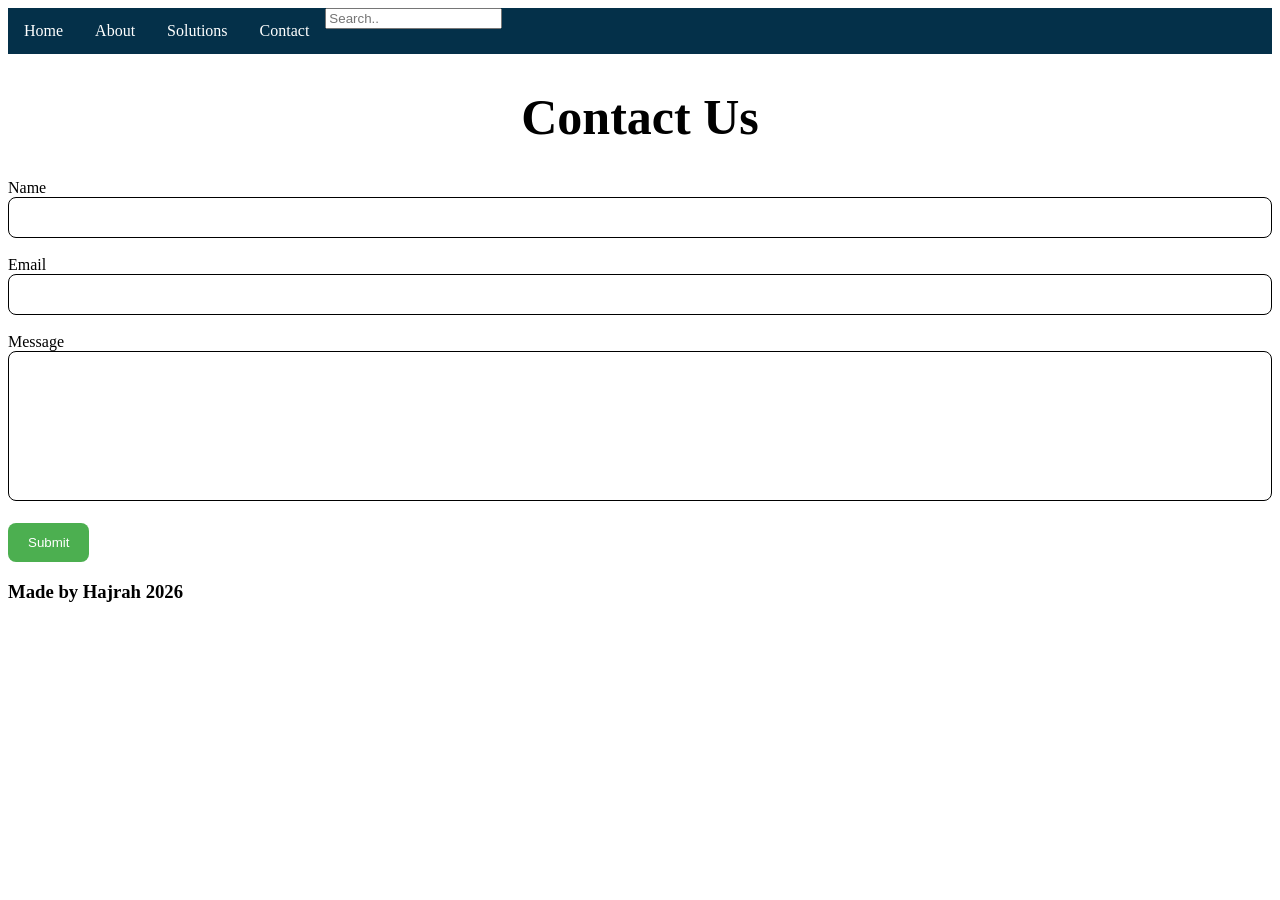
<file: Contact.html>
<!DOCTYPE html>
<html lang="en">
<head>
      <link href="style4.css" rel="stylesheet">
    <meta charset="UTF-8">
    <title>Contacts</title>
</head>
<body>


<ul>
  <li><a href="Home.html">Home</a></li>
  <li><a href="about.html ">About</a></li>
  <li><a href="Solutions.html">Solutions</a></li>
  <li><a href="contact.html">Contact</a></li>

  <div class="topnav">
  <input type="text" placeholder="Search..">
</div>

</ul>

<h1>Contact Us</h1>



<div class="contact-form">

<label for="name">Name</label><br>
<input type="text" id="name" name="name"><br><br>

<label for="email">Email</label><br>
<input type="email" id="email" name="email"><br><br>

<label for="message">Message</label><br>
<textarea id="message" name="message"></textarea><br><br>

<button type="submit">Submit</button>

</div>

<footer>
  <h3> Made by Hajrah 2026 </h3>
  <form action="#">
    <input type="email" placeholder="Enter y
  </form>



</footer>

 </body>
</html>
</file>
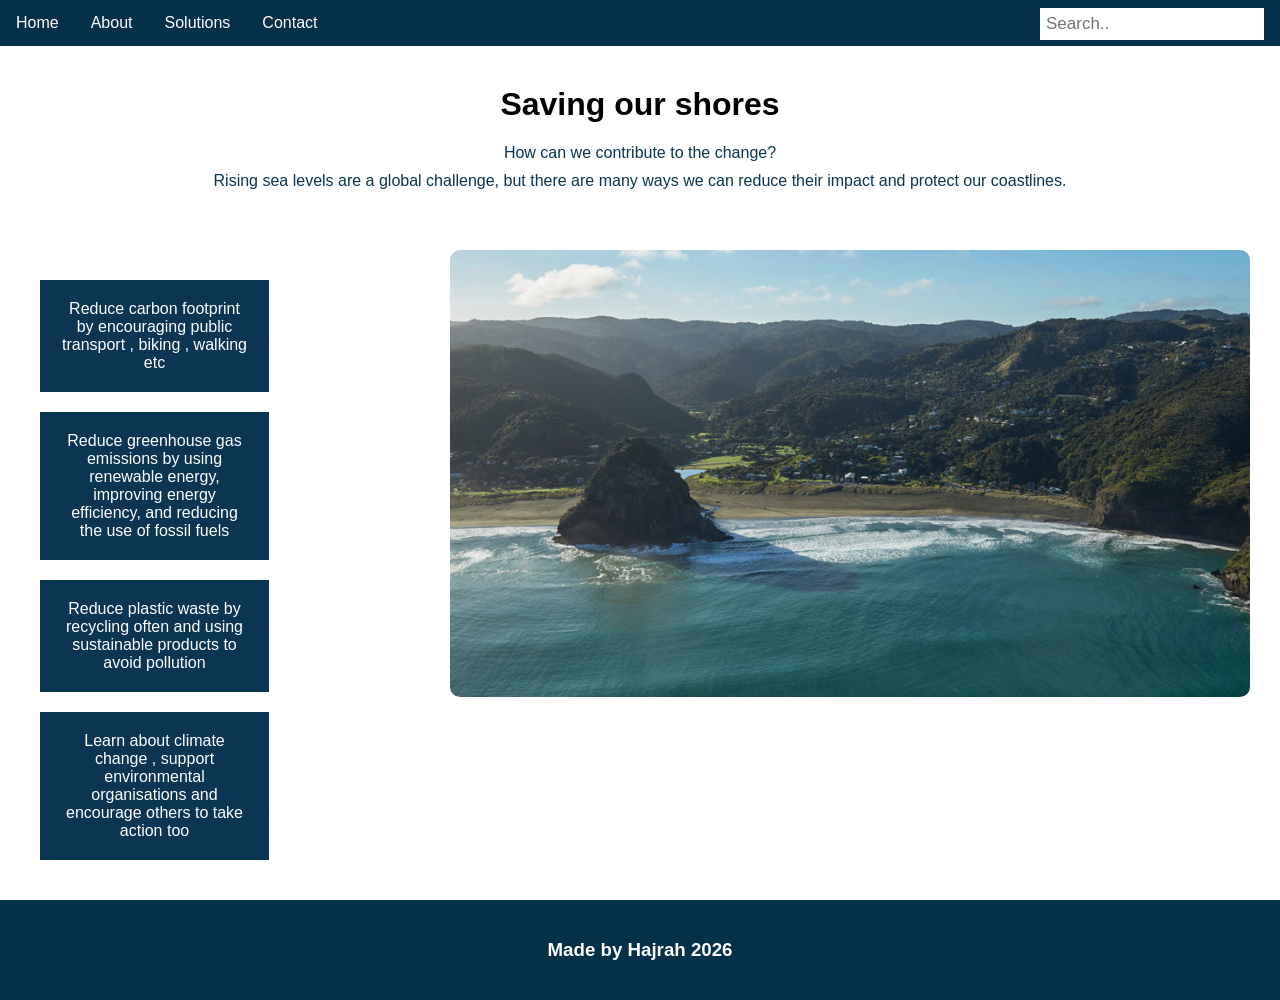
<file: index.html pg 3.html>
<!DOCTYPE html>
<html lang="en">
<head>
      <link href="style3.css" rel="stylesheet">
    <meta charset="UTF-8">
    <title>Solutions</title>
</head>
<body>

<ul>
  <li><a href="#home">Home</a></li>
  <li><a href="#about">About</a></li>
  <li><a href="#solutions">Solutions</a></li>
  <li><a href="#contact">Contact</a></li>

  <div class="topnav">
  <input type="text" placeholder="Search..">
</div>

</ul>

<main>
<h1>Saving our shores</h1>
</main>

<p class="subtitle">How can we contribute to the change?</p>

<p class="subtitle">
Rising sea levels are a global challenge, but there are many ways we can reduce their impact and protect our coastlines.
</p>


<div class="content">

</div>
<div class="content">

<div class="cards">

<div class="card">Reduce carbon footprint by encouraging public transport , biking , walking etc
</div>
<div class="card">Reduce greenhouse gas emissions by using renewable energy, improving energy efficiency, and reducing the use of fossil fuels
</div>
<div class="card">Reduce plastic waste by recycling often and using sustainable products to avoid pollution
</div>
<div class="card">Learn about climate change , support environmental organisations and encourage others to take action too
</div>

</div>

<div class="image">
<img src="beach.jpg" alt="Sea level image">
</div>

</div>


<footer>
  <h3> Made by Hajrah 2026 </h3>
  <form action="#">
    <input type="email" placeholder="Enter y
  </form>



</footer>



</body>
</html>
</file>
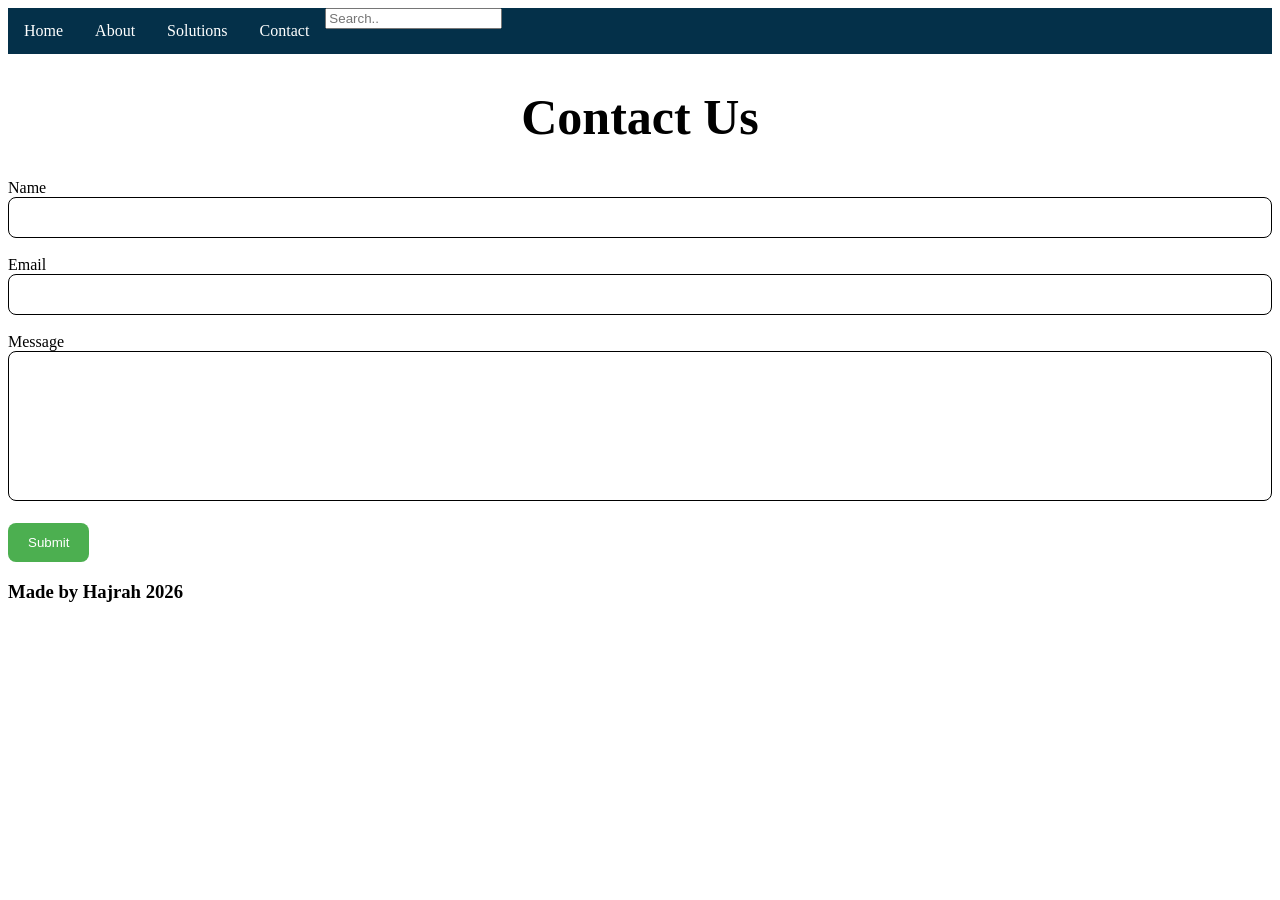
<file: index.html pg 4.html>
<!DOCTYPE html>
<html lang="en">
<head>
      <link href="style4.css" rel="stylesheet">
    <meta charset="UTF-8">
    <title>Solutions</title>
</head>
<body>



<ul>
  <li><a href="#home">Home</a></li>
  <li><a href="#about">About</a></li>
  <li><a href="#solutions">Solutions</a></li>
  <li><a href="#contact">Contact</a></li>

  <div class="topnav">
  <input type="text" placeholder="Search..">
</div>

</ul>

<h1>Contact Us</h1>



<div class="contact-form">

<label for="name">Name</label><br>
<input type="text" id="name" name="name"><br><br>

<label for="email">Email</label><br>
<input type="email" id="email" name="email"><br><br>

<label for="message">Message</label><br>
<textarea id="message" name="message"></textarea><br><br>

<button type="submit">Submit</button>

</div>

<footer>
  <h3> Made by Hajrah 2026 </h3>
  <form action="#">
    <input type="email" placeholder="Enter y
  </form>



</footer>

 </body>
</html>
</file>
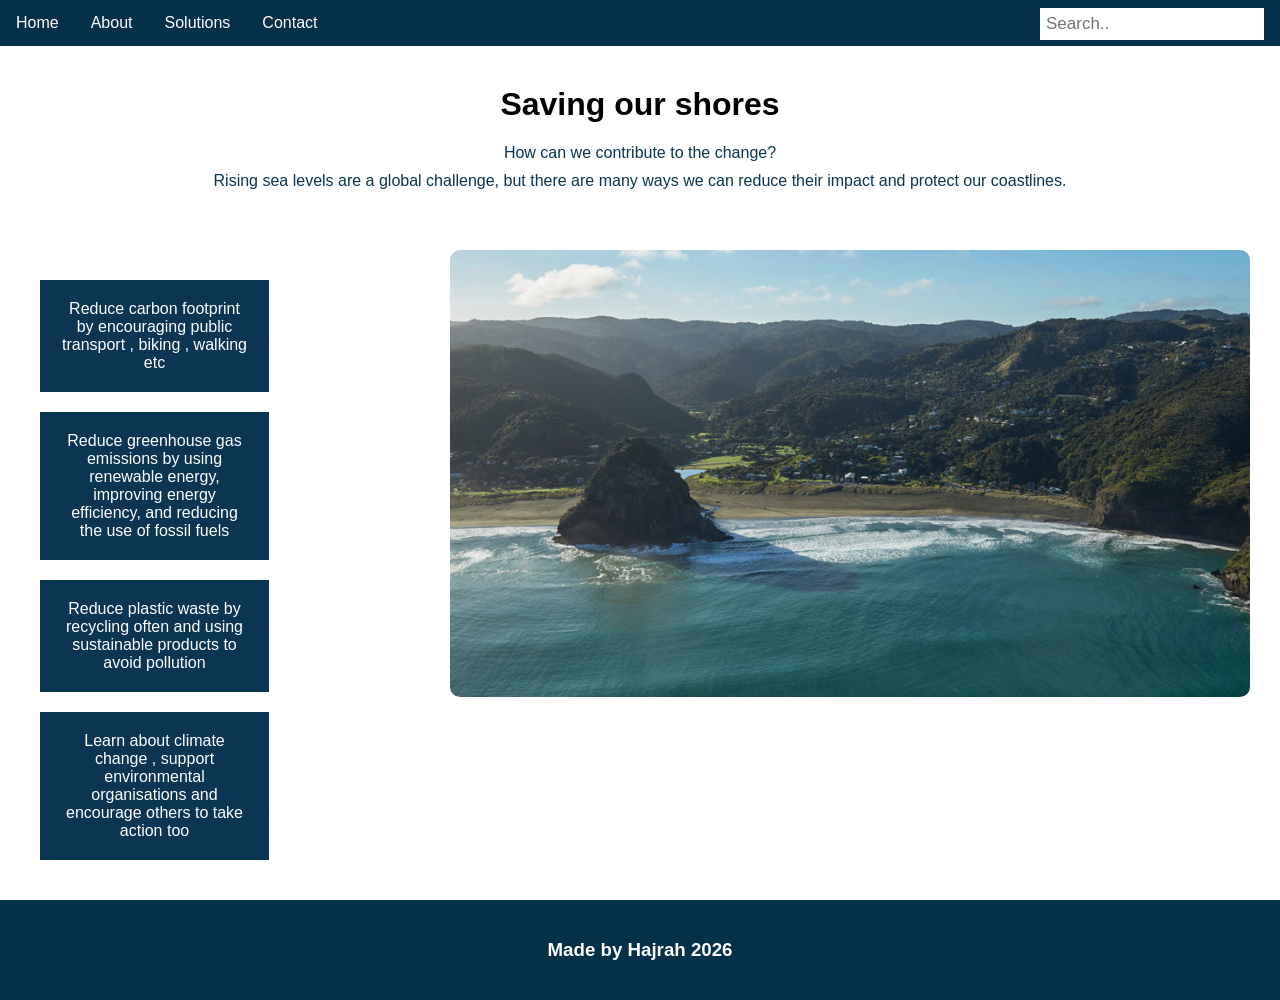
<file: Solutions.html>
<!DOCTYPE html>
<html lang="en">
<head>
      <link href="style3.css" rel="stylesheet">
    <meta charset="UTF-8">
    <title>Solutions</title>
</head>
<body>

<ul>
  <li><a href="Home.html">Home</a></li>
  <li><a href="about.html ">About</a></li>
  <li><a href="Solutions.html">Solutions</a></li>
  <li><a href="contact.html">Contact</a></li>

  <div class="topnav">
  <input type="text" placeholder="Search..">
</div>

</ul>

<main>
<h1>Saving our shores</h1>
</main>

<p class="subtitle">How can we contribute to the change?</p>

<p class="subtitle">
Rising sea levels are a global challenge, but there are many ways we can reduce their impact and protect our coastlines.
</p>


<div class="content">

</div>
<div class="content">

<div class="cards">

<div class="card">Reduce carbon footprint by encouraging public transport , biking , walking etc
</div>
<div class="card">Reduce greenhouse gas emissions by using renewable energy, improving energy efficiency, and reducing the use of fossil fuels
</div>
<div class="card">Reduce plastic waste by recycling often and using sustainable products to avoid pollution
</div>
<div class="card">Learn about climate change , support environmental organisations and encourage others to take action too
</div>

</div>

<div class="image">
<img src="beach.jpg" alt="Sea level image">
</div>

</div>


<footer>
  <h3> Made by Hajrah 2026 </h3>
  <form action="#">
    <input type="email" placeholder="Enter y
  </form>



</footer>



</body>
</html>
</file>
<file: style4.css>
ul {
  list-style-type: none;
  margin: 0;
  padding: 0;
  overflow: hidden;
  background-color: #043049;
}

ul li {
  float: left;
}

ul li a {
  display: block;
  color: white;
  text-align: center;
  padding: 14px 16px;
  text-decoration: none;
}

ul li a:hover {
  background-color: #111111;
}


h1 {
text-align: center;
font-size: 50px;
}

.contact-container {
display: flex;
justify-content: space-around;
align-items: center;
margin-top: 40px;
}

.contact-form input {
width: 100%;
padding: 12px;
border-radius: 8px;
border: 1px solid black;
box-sizing: border-box;
}

.contact-form textarea {
width: 100%;
height: 150px;
padding: 12px;
border-radius: 8px;
border: 1px solid black;
box-sizing: border-box;
resize: none;
}

.contact-form button {
background-color: #4CAF50;
color: white;
padding: 12px 20px;
border: none;
border-radius: 8px;
cursor: pointer;
}
</file>
<file: style3.css>
main {
text-align: center;
margin-top: 40px;
}
body {
  margin: 0;
  padding: 0;
}

h2, p {
  margin: 10px;
}

ul {
  list-style-type: none;
  margin: 0;
  padding: 0;
  overflow: hidden;
  background-color: #043049;
}

ul li {
  float: left;
}

ul li a {
  display: block;
  color: white;
  text-align: center;
  padding: 14px 16px;
  text-decoration: none;
}

ul li a:hover {
  background-color: #111111;
}



/* Responsive layout - makes the two columns/boxes stack on top of each other instead of next to each other, on small screens */
@media (max-width: 600px) {
  nav, article {
    width: 100%;
    height: auto;
  }
}

footer {
  background-color: #043049;
  padding: 10px;
  text-align: center;
  color: white;
}

footer {
  background-colour: #043049;
  color: white;
  text-align: center;
  padding: 20px;
  }

  footer input {
    padding 8px;
    width; 200px;
   }

   footer button {
     padding; 8px 15px;
     background-color: #4CAF50;
     color; white;
     border; none;
    }

    footer button:hover {
      background-color: #45a049;
     }

     <!DOCTYPE html>
<html>
<head>
<meta name="viewport" content="width=device-width, initial-scale=1">
<style>
* {box-sizing: border-box;}

body {
  margin: 0;
  font-family: Arial, Helvetica, sans-serif;
}


}

.topnav a {
  float: left;
  display: block;
  color: black;
  text-align: center;
  padding: 14px 16px;
  text-decoration: none;
  font-size: 17px;
}

.topnav a:hover {
  background-color: #ddd;
  color: black;
}


.topnav input[type=text] {
  float: right;
  padding: 6px;
  margin-top: 8px;
  margin-right: 16px;
  border: none;
  font-size: 17px;
}

@media screen and (max-width: 600px) {
  .topnav a, .topnav input[type=text] {
    float: none;
    display: block;
    text-align: left;
    width: 100%;
    margin: 0;
    padding: 14px;
  }

  .topnav input[type=text] {
    border: 1px solid #ccc;
  }
}
</style>
</head>
<body>

<div class="topnav">
  <a class="active" href="#home">Home</a>
  <a href="#about">About</a>
  <a href="#contact">Contact</a>
  <input type="text" placeholder="Search..">
</div>

<div style="padding-left:16px">
  <h2>Responsive Search Bar</h2>
  <p>Navigation bar with a search box inside of it.</p>
  <p>Resize the browser window to see the responsive effect.</p>
  <p>For more examples on how to add a submit button and icon inside the search bar, go back to the tutorial.</p>
</div>

</body>
</html>

.fa {
  padding: 20px;
  font-size: 30px;
  width: 50px;
  text-align: center;
  text-decoration: none;
}

/* Add a hover effect if you want */
.fa:hover {
  opacity: 0.7;
}

/* Set a specific color for each brand */

/* Facebook */
.fa-facebook {
  background: #3B5998;
  color: white;
}

/* Twitter */
.fa-twitter {
  background: #55ACEE;
  color: white;
}


h1 {

}
.subtitle {
text-align: center;
color: #0B3553;
}
.content {
margin-top: 30px;
}
.cards {
   display: flex;
   flex-wrap: wrap;
   margin-top: 20px;
}

.card {
   background-color: #0B3553;
   color: white;
   padding: 20px;
   margin: 10px;
   text-align: center;
   width: 45%;
}


.content {
display: flex;
justify-content: space-between;
align-items: flex-start;
margin: 30px;
}

.cards {
display: flex;
flex-wrap: wrap;
width: 50%;
}

.card {
background-color: #0B3553;
color: white;
padding: 20px;
margin: 10px;
text-align: center;
width: 45%;
}

.image img {
width: 800px;
border-radius: 10px;
}
</file>
